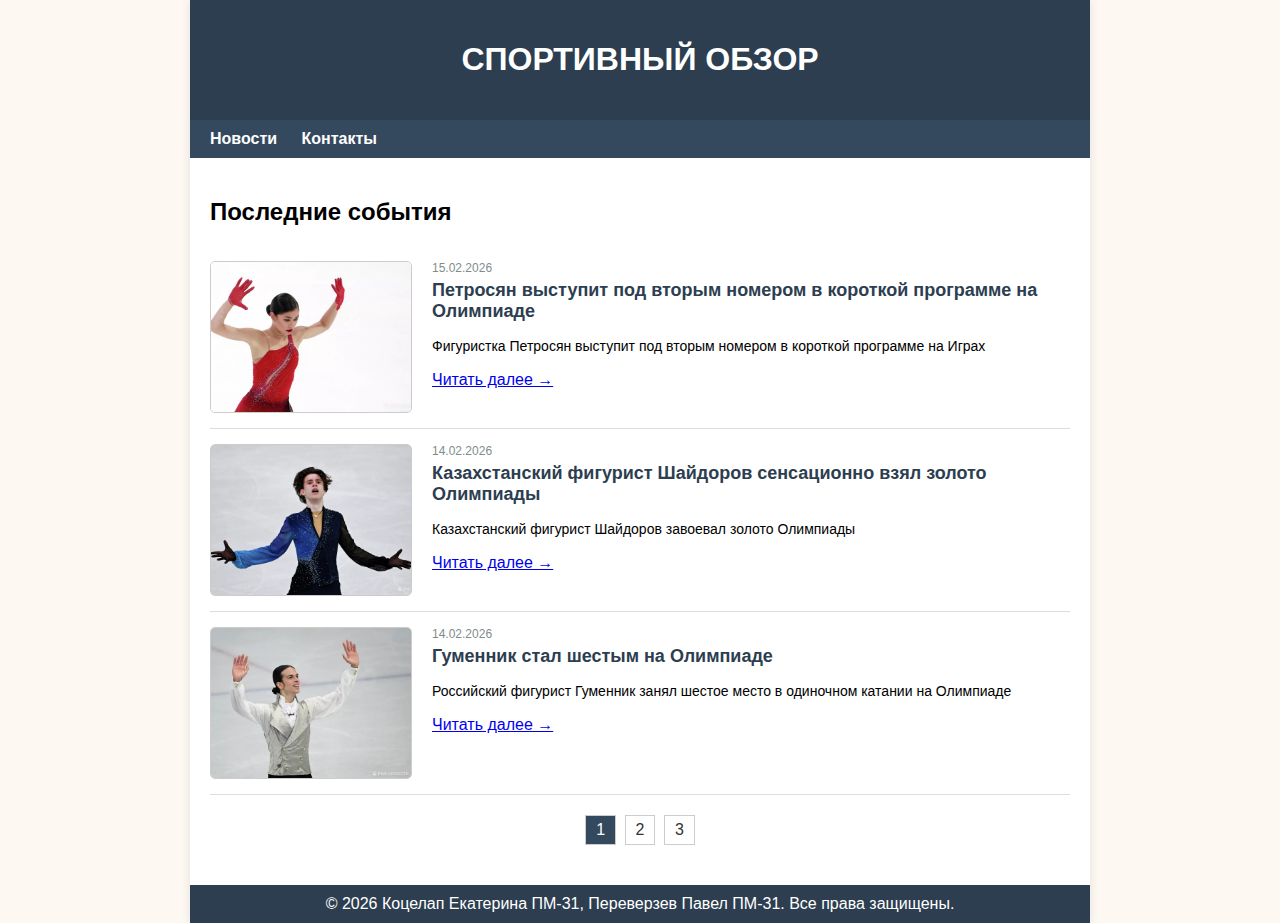
<file: index.html>
<!DOCTYPE html>
<html lang="ru">
<head>
    <meta charset="UTF-8">
    <meta name="viewport" content="width=device-width, initial-scale=1.0">
    <title>Новости Спорта - Главная</title>
    <link rel="stylesheet" href="css/style.css">
</head>
<body>

<div class="container">
    <header>
        <h1>СПОРТИВНЫЙ ОБЗОР</h1>
    </header>

    <nav>
        <a href="index.html">Новости</a>
        <a href="contacts.html">Контакты</a>
    </nav>

    <div class="content">
        <h2>Последние события</h2>

        <!1 новость>
        <div class="news-item">
            <img src="img/sport1.jpg" alt="Фигурное катание" class="news-img">
            <div>
                <div class="news-date">15.02.2026</div>
                <h3 class="news-title"><a href="news1.html">Петросян выступит под вторым номером в короткой программе на Олимпиаде</a></h3>
                <p class="news-text">Фигуристка Петросян выступит под вторым номером в короткой программе на Играх</p>
                <a href="news1.html">Читать далее &rarr;</a>
            </div>
        </div>

        <!2 новость 2>
        <div class="news-item">
            <img src="img/sport2.jpg" alt="Фигурное катание" class="news-img">
            <div>
                <div class="news-date">14.02.2026</div>
                <h3 class="news-title"><a href="news2.html">Казахстанский фигурист Шайдоров сенсационно взял золото Олимпиады</a></h3>
                <p class="news-text">Казахстанский фигурист Шайдоров завоевал золото Олимпиады</p>
                <a href="news2.html">Читать далее &rarr;</a>
            </div>
        </div>

        <!3 новость>
        <div class="news-item">
            <img src="img/sport3.jpg" alt="Фигурное катание" class="news-img">
            <div>
                <div class="news-date">14.02.2026</div>
                <h3 class="news-title"><a href="news3.html">Гуменник стал шестым на Олимпиаде</a></h3>
                <p class="news-text">Российский фигурист Гуменник занял шестое место в одиночном катании на Олимпиаде
</p>
                <a href="news3.html">Читать далее &rarr;</a>
            </div>
        </div>

        <!пагинация>
        <div class="pagination">
            <a href="#" class="active">1</a>
            <a href="#">2</a>
            <a href="#">3</a>
        </div>
    </div>

    <footer>
        &copy; 2026 Коцелап Екатерина ПМ-31, Переверзев Павел ПМ-31. Все права защищены.
    </footer>
</div>

</body>
</html>
</file>
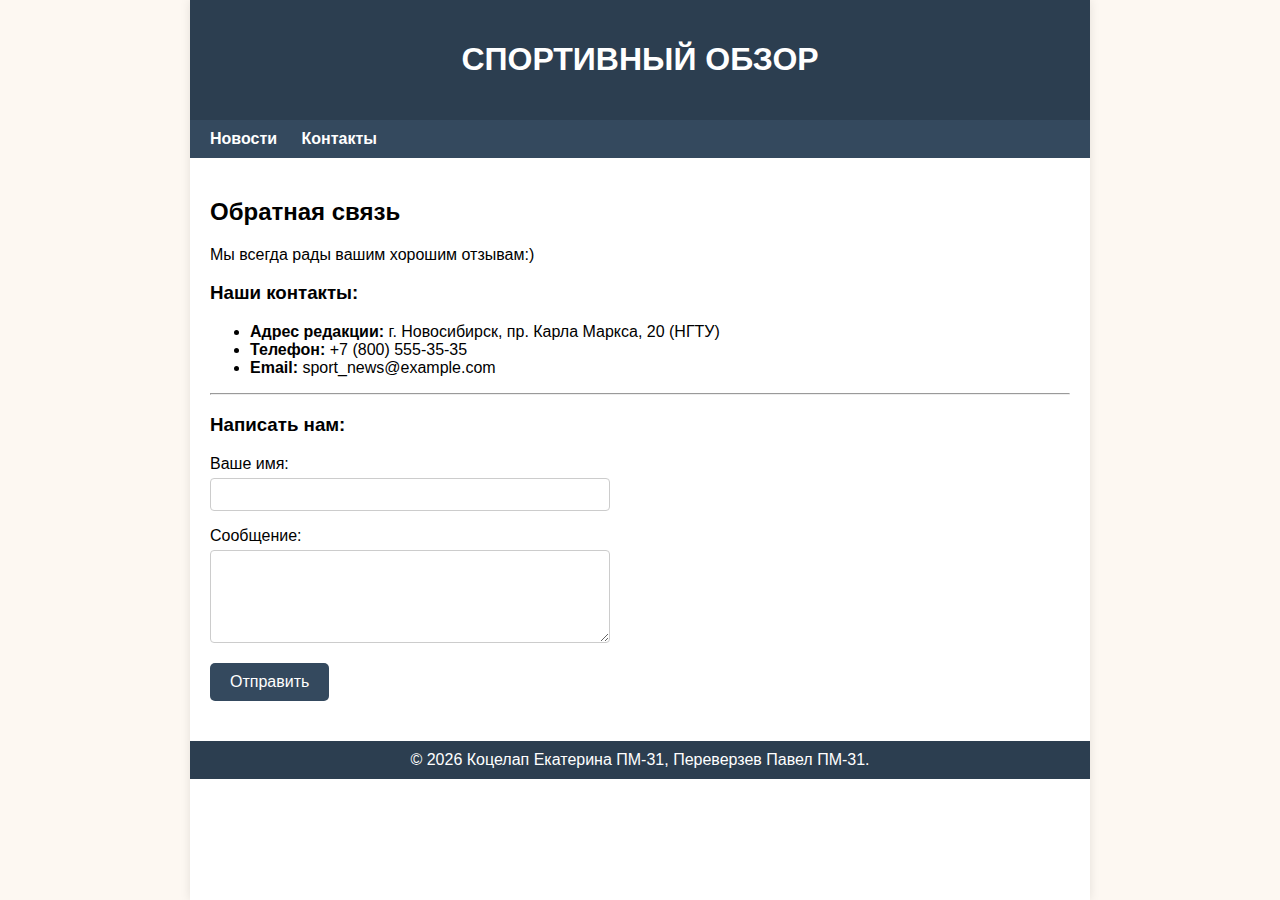
<file: contacts.html>
<!DOCTYPE html>
<html lang="ru">
<head>
    <meta charset="UTF-8">
    <meta name="viewport" content="width=device-width, initial-scale=1.0">
    <title>Контакты</title>
    <link rel="stylesheet" href="css/style.css">
</head>
<body>

<div class="container">
    <header>
        <h1>СПОРТИВНЫЙ ОБЗОР</h1>
    </header>

    <nav>
        <a href="index.html">Новости</a>
        <a href="contacts.html">Контакты</a>
    </nav>

    <div class="content">
        <h2>Обратная связь</h2>
        <p>Мы всегда рады вашим хорошим отзывам:)</p>
        
        <h3>Наши контакты:</h3>
        <ul>
            <li><strong>Адрес редакции:</strong> г. Новосибирск, пр. Карла Маркса, 20 (НГТУ)</li>
            <li><strong>Телефон:</strong> +7 (800) 555-35-35</li>
            <li><strong>Email:</strong> sport_news@example.com</li>
        </ul>

        <hr>

        <h3>Написать нам:</h3>

        <form>
            <p>
                <label>Ваше имя:</label><br>
                <input type="text" name="name" class="form-input">
            </p>
            <p>
                <label>Сообщение:</label><br>
                <textarea name="message" rows="5" class="form-textarea"></textarea>
            </p>
            <button type="submit" class="form-button">Отправить</button>
        </form>

    </div>

    <footer>
        &copy; 2026 Коцелап Екатерина ПМ-31, Переверзев Павел ПМ-31.
    </footer>
</div>

</body>
</html>
</file>
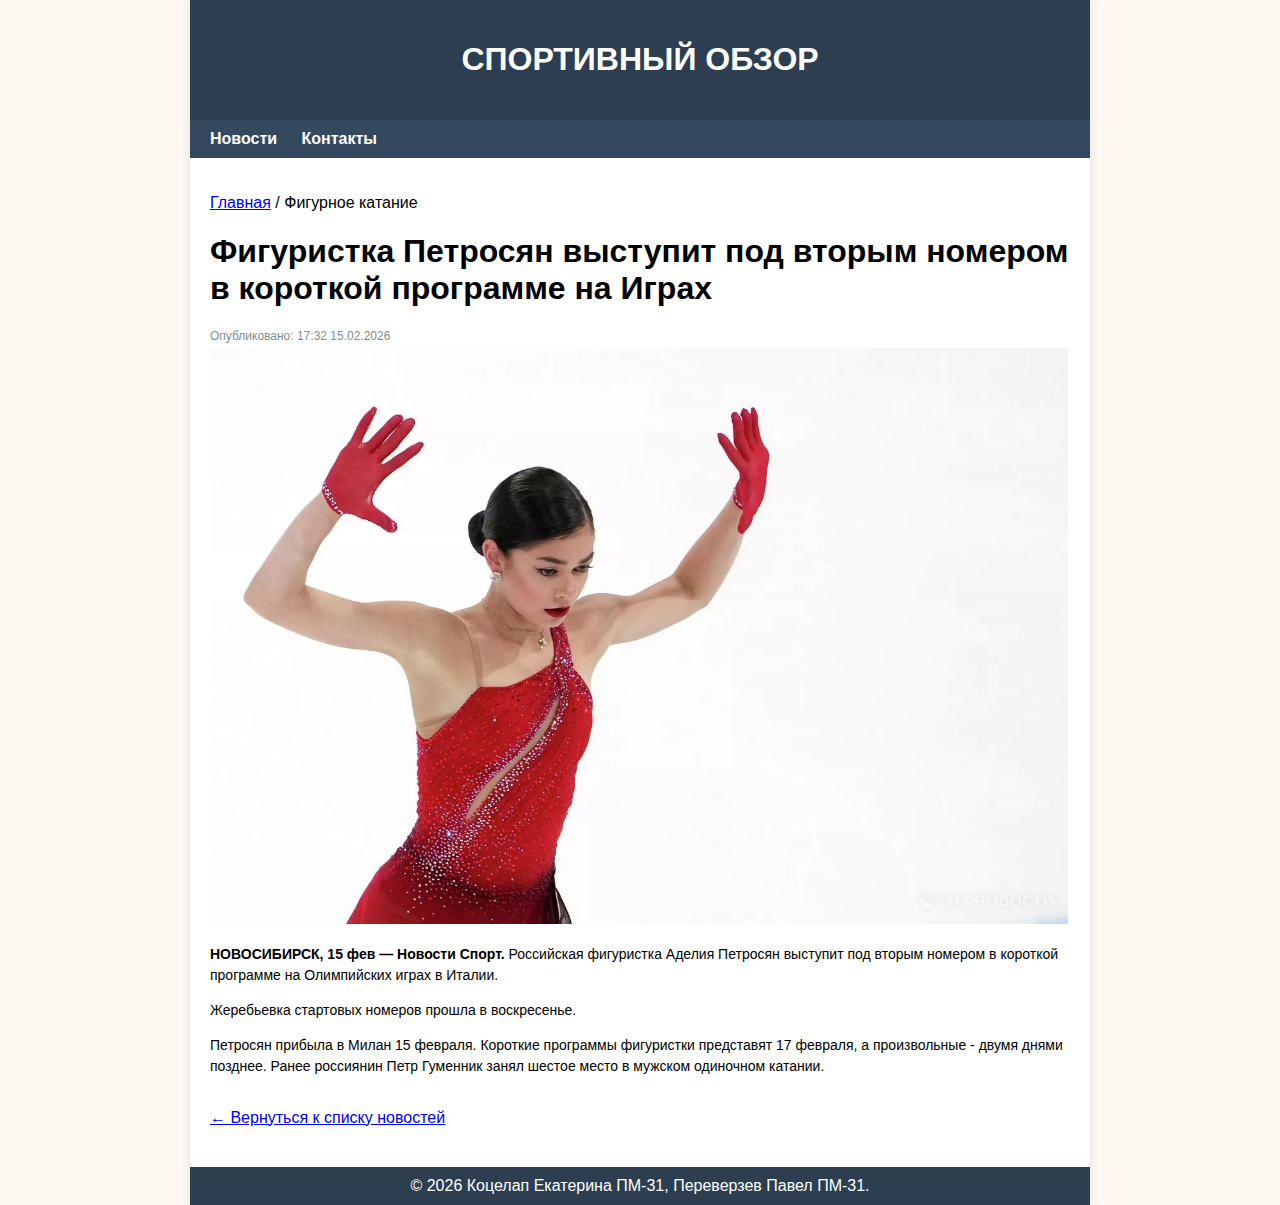
<file: news1.html>
<!DOCTYPE html>
<html lang="ru">
<head>
    <meta charset="UTF-8">
    <meta name="viewport" content="width=device-width, initial-scale=1.0">
    <title>Петросян выступит под вторым номером в короткой программе на Олимпиаде</title>
    <link rel="stylesheet" href="css/style.css">
</head>
<body>

<div class="container">
    <header>
        <h1>СПОРТИВНЫЙ ОБЗОР</h1>
    </header>

    <nav>
        <a href="index.html">Новости</a>
        <a href="contacts.html">Контакты</a>
    </nav>

    <div class="content">
        <p><a href="index.html">Главная</a> / Фигурное катание</p>

        <h1>Фигуристка Петросян выступит под вторым номером в короткой программе на Играх</h1>
        <div class="news-date">Опубликовано: 17:32 15.02.2026</div>

        <!картинка>
        <img src="img/sport1.jpg" alt="Фигурное катание" class="full-news-img">

        <div class="news-text">
            <p><strong>НОВОСИБИРСК, 15 фев — Новости Спорт.</strong> Российская фигуристка Аделия Петросян выступит под вторым номером в короткой программе на Олимпийских играх в Италии.</p>
            
            <p>Жеребьевка стартовых номеров прошла в воскресенье.</p>
            
            <p>Петросян прибыла в Милан 15 февраля. Короткие программы фигуристки представят 17 февраля, а произвольные - двумя днями позднее. Ранее россиянин Петр Гуменник занял шестое место в мужском одиночном катании.</p>

        </div>
        
        <br>
        <a href="index.html">&larr; Вернуться к списку новостей</a>
    </div>

    <footer>
        &copy; 2026 Коцелап Екатерина ПМ-31, Переверзев Павел ПМ-31.
    </footer>
</div>

</body>
</html>
</file>
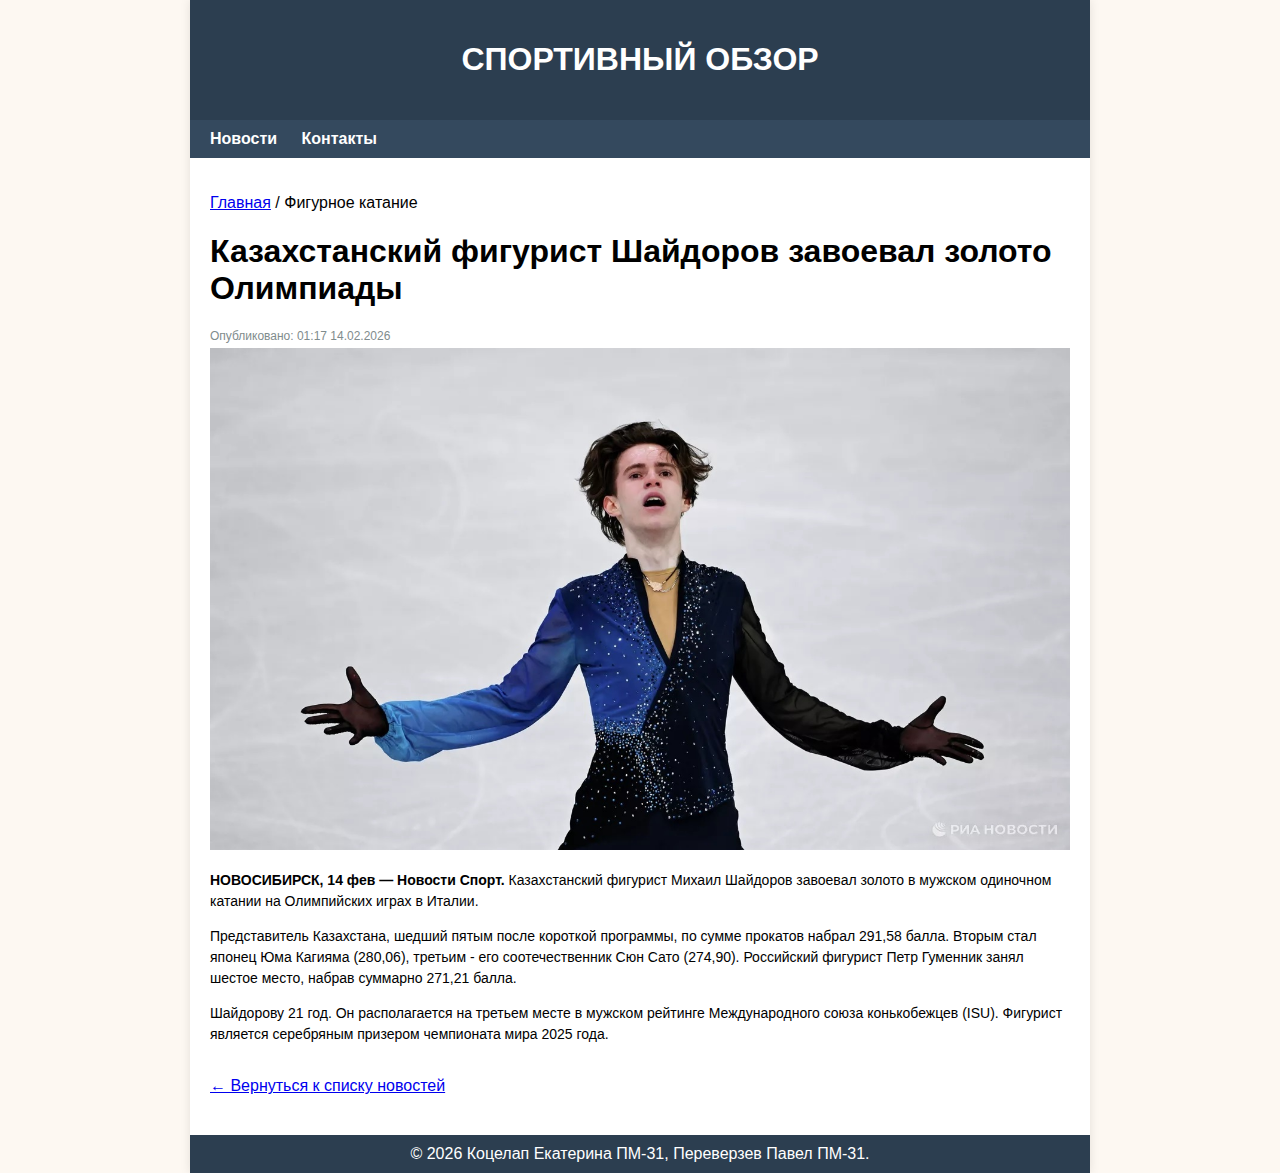
<file: news2.html>
<!DOCTYPE html>
<html lang="ru">
<head>
    <meta charset="UTF-8">
    <meta name="viewport" content="width=device-width, initial-scale=1.0">
    <title>Казахстанский фигурист Шайдоров сенсационно взял золото Олимпиады</title>
    <link rel="stylesheet" href="css/style.css">
</head>
<body>

<div class="container">
    <header>
        <h1>СПОРТИВНЫЙ ОБЗОР</h1>
    </header>

    <nav>
        <a href="index.html">Новости</a>
        <a href="contacts.html">Контакты</a>
    </nav>

    <div class="content">
        <p><a href="index.html">Главная</a> / Фигурное катание</p>

        <h1>Казахстанский фигурист Шайдоров завоевал золото Олимпиады</h1>
        <div class="news-date">Опубликовано: 01:17 14.02.2026</div>

        <!картинка>
        <img src="img/sport2.jpg" alt="Фигурное катание" class="full-news-img">

        <div class="news-text">
            <p><strong>НОВОСИБИРСК, 14 фев — Новости Спорт.</strong> Казахстанский фигурист Михаил Шайдоров завоевал золото в мужском одиночном катании на Олимпийских играх в Италии.</p>
            
            <p>Представитель Казахстана, шедший пятым после короткой программы, по сумме прокатов набрал 291,58 балла. Вторым стал японец Юма Кагияма (280,06), третьим - его соотечественник Сюн Сато (274,90). Российский фигурист Петр Гуменник занял шестое место, набрав суммарно 271,21 балла.</p>
            
            <p>Шайдорову 21 год. Он располагается на третьем месте в мужском рейтинге Международного союза конькобежцев (ISU). Фигурист является серебряным призером чемпионата мира 2025 года.</p>

        </div>
        
        <br>
        <a href="index.html">&larr; Вернуться к списку новостей</a>
    </div>

    <footer>
        &copy; 2026 Коцелап Екатерина ПМ-31, Переверзев Павел ПМ-31.
    </footer>
</div>

</body>
</html>
</file>
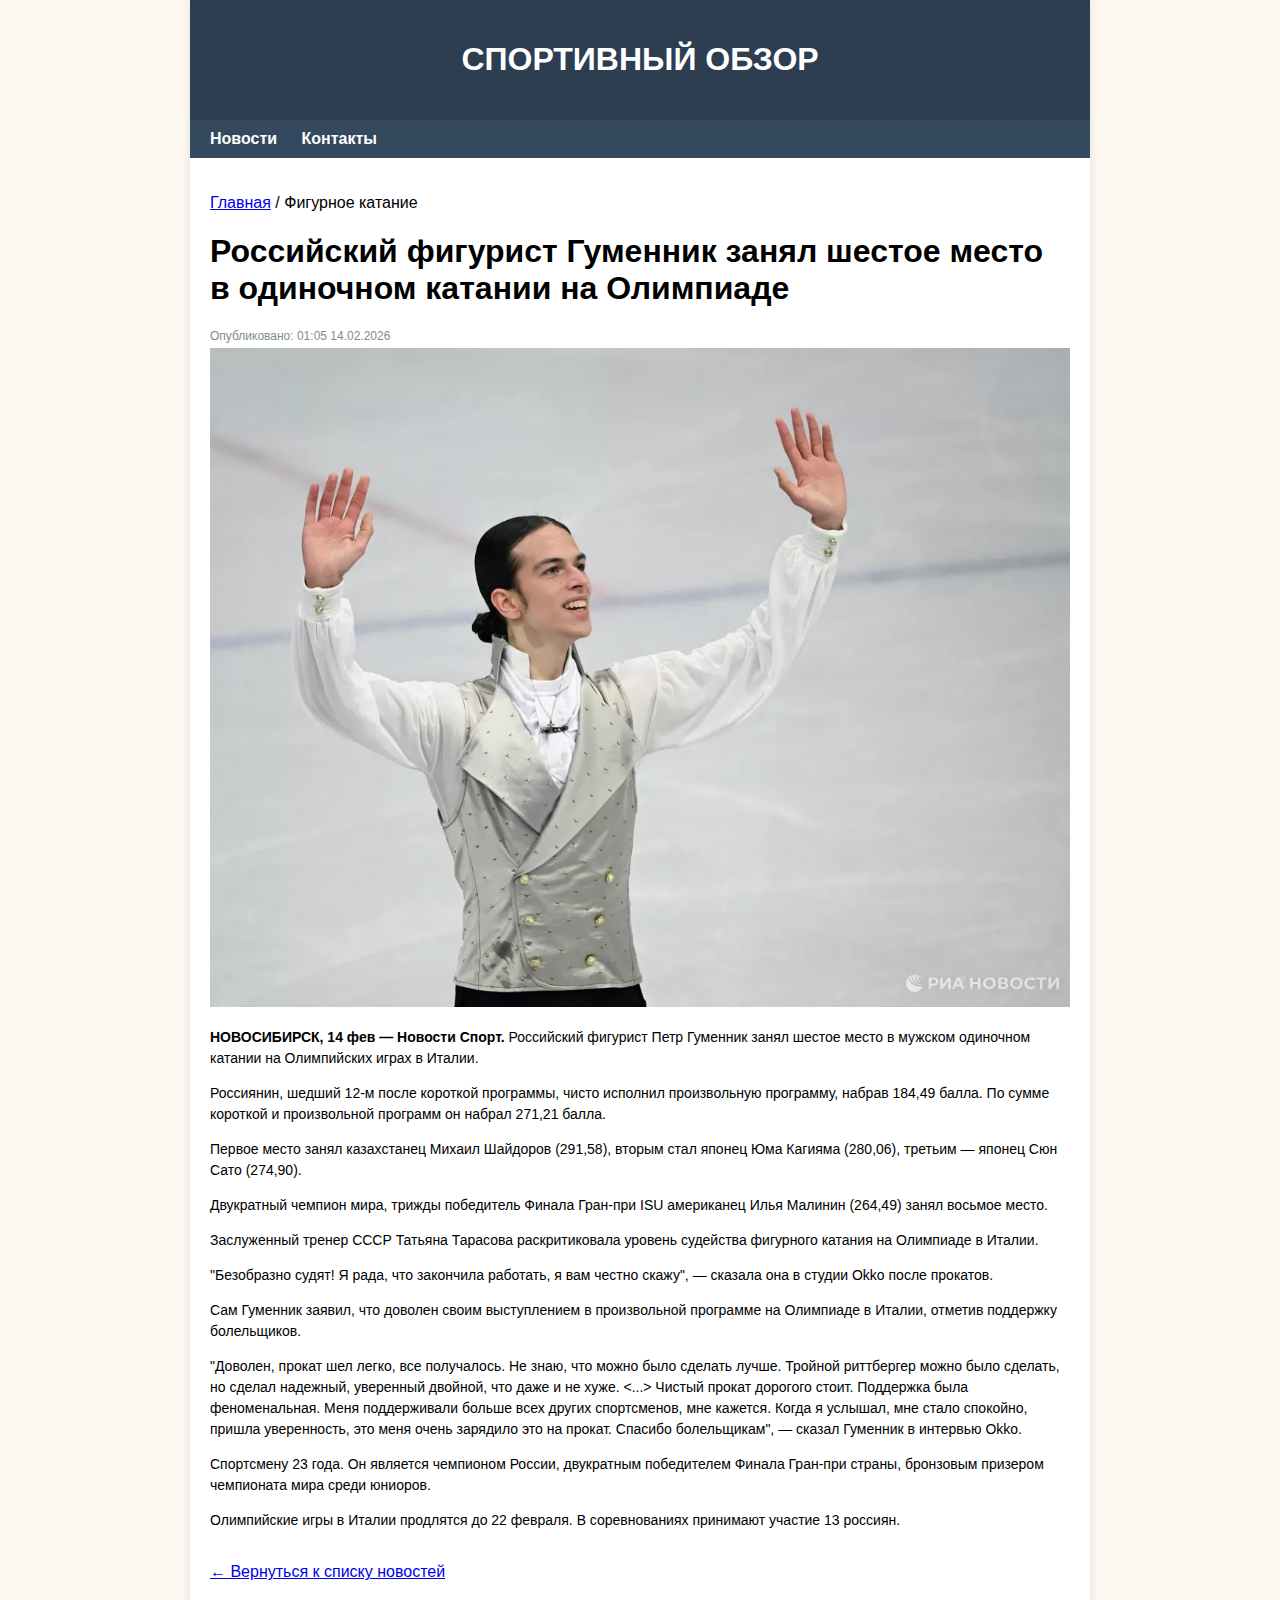
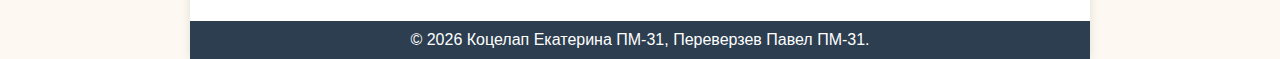
<file: news3.html>
<!DOCTYPE html>
<html lang="ru">
<head>
    <meta charset="UTF-8">
    <meta name="viewport" content="width=device-width, initial-scale=1.0">
    <title>Гуменник стал шестым на Олимпиаде</title>
    <link rel="stylesheet" href="css/style.css">
</head>
<body>

<div class="container">
    <header>
        <h1>СПОРТИВНЫЙ ОБЗОР</h1>
    </header>

    <nav>
        <a href="index.html">Новости</a>
        <a href="contacts.html">Контакты</a>
    </nav>

    <div class="content">
        <p><a href="index.html">Главная</a> / Фигурное катание</p>

        <h1>Российский фигурист Гуменник занял шестое место в одиночном катании на Олимпиаде</h1>
        <div class="news-date">Опубликовано: 01:05 14.02.2026</div>

        <!картинка>
        <img src="img/sport3.jpg" alt="Фигурное катание" class="full-news-img">

        <div class="news-text">
            <p><strong>НОВОСИБИРСК, 14 фев — Новости Спорт.</strong> Российский фигурист Петр Гуменник занял шестое место в мужском одиночном катании на Олимпийских играх в Италии.</p>
            
            <p>Россиянин, шедший 12-м после короткой программы, чисто исполнил произвольную программу, набрав 184,49 балла. По сумме короткой и произвольной программ он набрал 271,21 балла.</p>
            
            <p>Первое место занял казахстанец Михаил Шайдоров (291,58), вторым стал японец Юма Кагияма (280,06), третьим — японец Сюн Сато (274,90).</p>

	    <p>Двукратный чемпион мира, трижды победитель Финала Гран-при ISU американец Илья Малинин (264,49) занял восьмое место.</p>

	    <p>Заслуженный тренер СССР Татьяна Тарасова раскритиковала уровень судейства фигурного катания на Олимпиаде в Италии.</p>

	    <p>"Безобразно судят! Я рада, что закончила работать, я вам честно скажу", — сказала она в студии Okko после прокатов.</p>

	    <p>Сам Гуменник заявил, что доволен своим выступлением в произвольной программе на Олимпиаде в Италии, отметив поддержку болельщиков.</p>

	    <p>"Доволен, прокат шел легко, все получалось. Не знаю, что можно было сделать лучше. Тройной риттбергер можно было сделать, но сделал надежный, уверенный двойной, что даже и не хуже. <...> Чистый прокат дорогого стоит. Поддержка была феноменальная. Меня поддерживали больше всех других спортсменов, мне кажется. Когда я услышал, мне стало спокойно, пришла уверенность, это меня очень зарядило это на прокат. Спасибо болельщикам", — сказал Гуменник в интервью Okko.</p>

	    <p>Спортсмену 23 года. Он является чемпионом России, двукратным победителем Финала Гран-при страны, бронзовым призером чемпионата мира среди юниоров.</p>

	    <p>Олимпийские игры в Италии продлятся до 22 февраля. В соревнованиях принимают участие 13 россиян.</p>

        </div>
        
        <br>
        <a href="index.html">&larr; Вернуться к списку новостей</a>
    </div>

    <footer>
        &copy; 2026 Коцелап Екатерина ПМ-31, Переверзев Павел ПМ-31.
    </footer>
</div>

</body>
</html>
</file>
<file: css/style.css>
/* style.css */

/* правило для всех картинок, чтобы они никогда не вылезали за пределы */
img {
    max-width: 100%;
    height: auto;
    display: block; /* убирает лишний отступ снизу у картинок */
}

body {
    font-family: Arial, sans-serif; 
    background-color: #fdf8f2; 
    margin: 0;
    padding: 0;
}

/* Контейнер, чтобы сайт был по центру и не на весь экран */
.container {
    width: 900px;
    margin: 0 auto;
    background-color: #ffffff;
    min-height: 100vh; /* Чтобы фон был до низа */
    box-shadow: 0 0 10px rgba(0,0,0,0.1);
}

/* Шапка сайта */
header {
    background-color: #2c3e50;
    color: #fff;
    padding: 20px;
    text-align: center;
}

/* Меню */
nav {
    background-color: #34495e;
    padding: 10px 20px;
}

nav a {
    color: #fff;
    text-decoration: none;
    margin-right: 20px;
    font-weight: bold;
}

nav a:hover {
    text-decoration: underline; /* Подчеркивание при наведении */
}

/* Основной контент */
.content {
    padding: 20px;
}

/* Блок одной новости в списке */
.news-item {
    border-bottom: 1px solid #ddd; /* Линия между новостями */
    padding: 15px 0;
    display: flex; /* Чтобы картинка была слева, текст справа */
    align-items: flex-start;
}

.news-item:last-child {
    border-bottom: none;
}

/* Картинка в списке новостей */
.news-item .news-img {
    width: 200px;          /* Одинаковая ширина для всех */
    height: 150px;         /* Одинаковая высота для всех */
    object-fit: cover;     /* Растягивает картинку, заполняя весь блок */
    margin-right: 20px;
    border: 1px solid #ccc;
    border-radius: 5px;
    flex-shrink: 0;        /* Чтобы картинка не сжималась */
}

/* Заголовок новости */
.news-title {
    font-size: 18px;
    color: #2c3e50;
    margin: 0 0 10px 0;
}

.news-title a {
    color: #2c3e50;
    text-decoration: none;
}

.news-title a:hover {
    text-decoration: underline;
}

.news-date {
    font-size: 12px;
    color: #7f8c8d;
    margin-bottom: 5px;
}

.news-text {
    font-size: 14px;
    line-height: 1.5;
}

/* Стили для страницы с полной новостью */
.full-news-img {
    max-width: 100%; 
    width: 100%;
    margin-bottom: 20px;
    display: block; 
}

/* для полей ввода (текст) и текстового поля */
.form-input,
.form-textarea {
    width: 100%;          /* на всю ширину контейнера */
    max-width: 400px;     
    padding: 8px;         /* внутренние отступы */
    border: 1px solid #ccc;
    border-radius: 4px;   /* немного скругленные углы */
    box-sizing: border-box; /* чтобы padding не увеличивал общую ширину */
    margin-top: 5px;      /* отступ сверху от текста */
    font-family: Arial, sans-serif; 
}

.form-textarea {
    resize: vertical; 
}

/* Стиль для кнопки */
.form-button {
    background-color: #34495e; 
    color: white;
    padding: 10px 20px;
    border: none;
    border-radius: 5px;
    cursor: pointer;      /* курсор рука*/
    font-size: 16px;
}

/* Эффект при наведении на кнопку */
.form-button:hover {
    background-color: #2c3e50; /* Чуть темнее, как шапка */
}

footer {
    background-color: #2c3e50;
    color: #fff;
    text-align: center;
    padding: 10px;
    margin-top: 20px;
}

/* Пагинация (просто вид) */
.pagination {
    margin-top: 20px;
    text-align: center;
}
.pagination a {
    padding: 5px 10px;
    border: 1px solid #ccc;
    text-decoration: none;
    color: #333;
    margin: 0 2px;
    display: inline-block;
}
.pagination a.active {
    background-color: #34495e;
    color: white;
}

/*адаптивность*/

/* Для планшетов и небольших ноутбуков (ширина экрана меньше 900px) */
@media screen and (max-width: 900px) {
    .container {
        width: 95%; /* 95% от экрана */
    }
}

/* Для телефонов (ширина экрана меньше 600px) */
@media screen and (max-width: 600px) {
    /* чтобы заголовок не занимал много места */
    header h1 {
        font-size: 24px; /* уменьшаем размер */
    }
    
    /* меню - вертикальное */
    nav {
        display: flex;
        flex-direction: column; /* элементы друг под другом */
        align-items: center;
        gap: 10px;
    }
    
    nav a {
        margin-right: 0; /* убираем правый отступ */
        display: block;
        width: 100%;
        text-align: center;
        padding: 8px 0;
    }
    
    /* новости в списке тоже вертикальные */
    .news-item {
        flex-direction: column; /* картинка сверху, текст снизу */
    }
    
    /*картинки на телефоне*/
    .news-item .news-img {
        width: 100%;
        height: 200px;        /* Чуть выше на телефоне */
        margin-right: 0;
        margin-bottom: 15px;
    }
    
    .content {
        padding: 15px;
    }
    
    /* Пагинация */
    .pagination a {
        padding: 8px 12px; /* Чуть больше кнопки для пальцев */
    }
    
    /* Форма на телефоне */
    .form-input,
    .form-textarea {
        max-width: 100%; /* Поля формы на всю ширину */
    }
    
    /* Картинка в новости */
    .full-news-img {
        width: 100%; /* Всегда на всю ширину */
    }
}

/* Для очень маленьких телефонов (ширина меньше 400px) */
@media screen and (max-width: 400px) {
    .content h2 {
        font-size: 20px;
    }
    
    .news-title {
        font-size: 16px;
    }
    
    .news-date {
        font-size: 11px;
    }
    
    /* КАРТИНКИ НА МАЛЕНЬКОМ ТЕЛЕФОНЕ */
    .news-item .news-img {
        height: 180px;
    }
}
</file>
